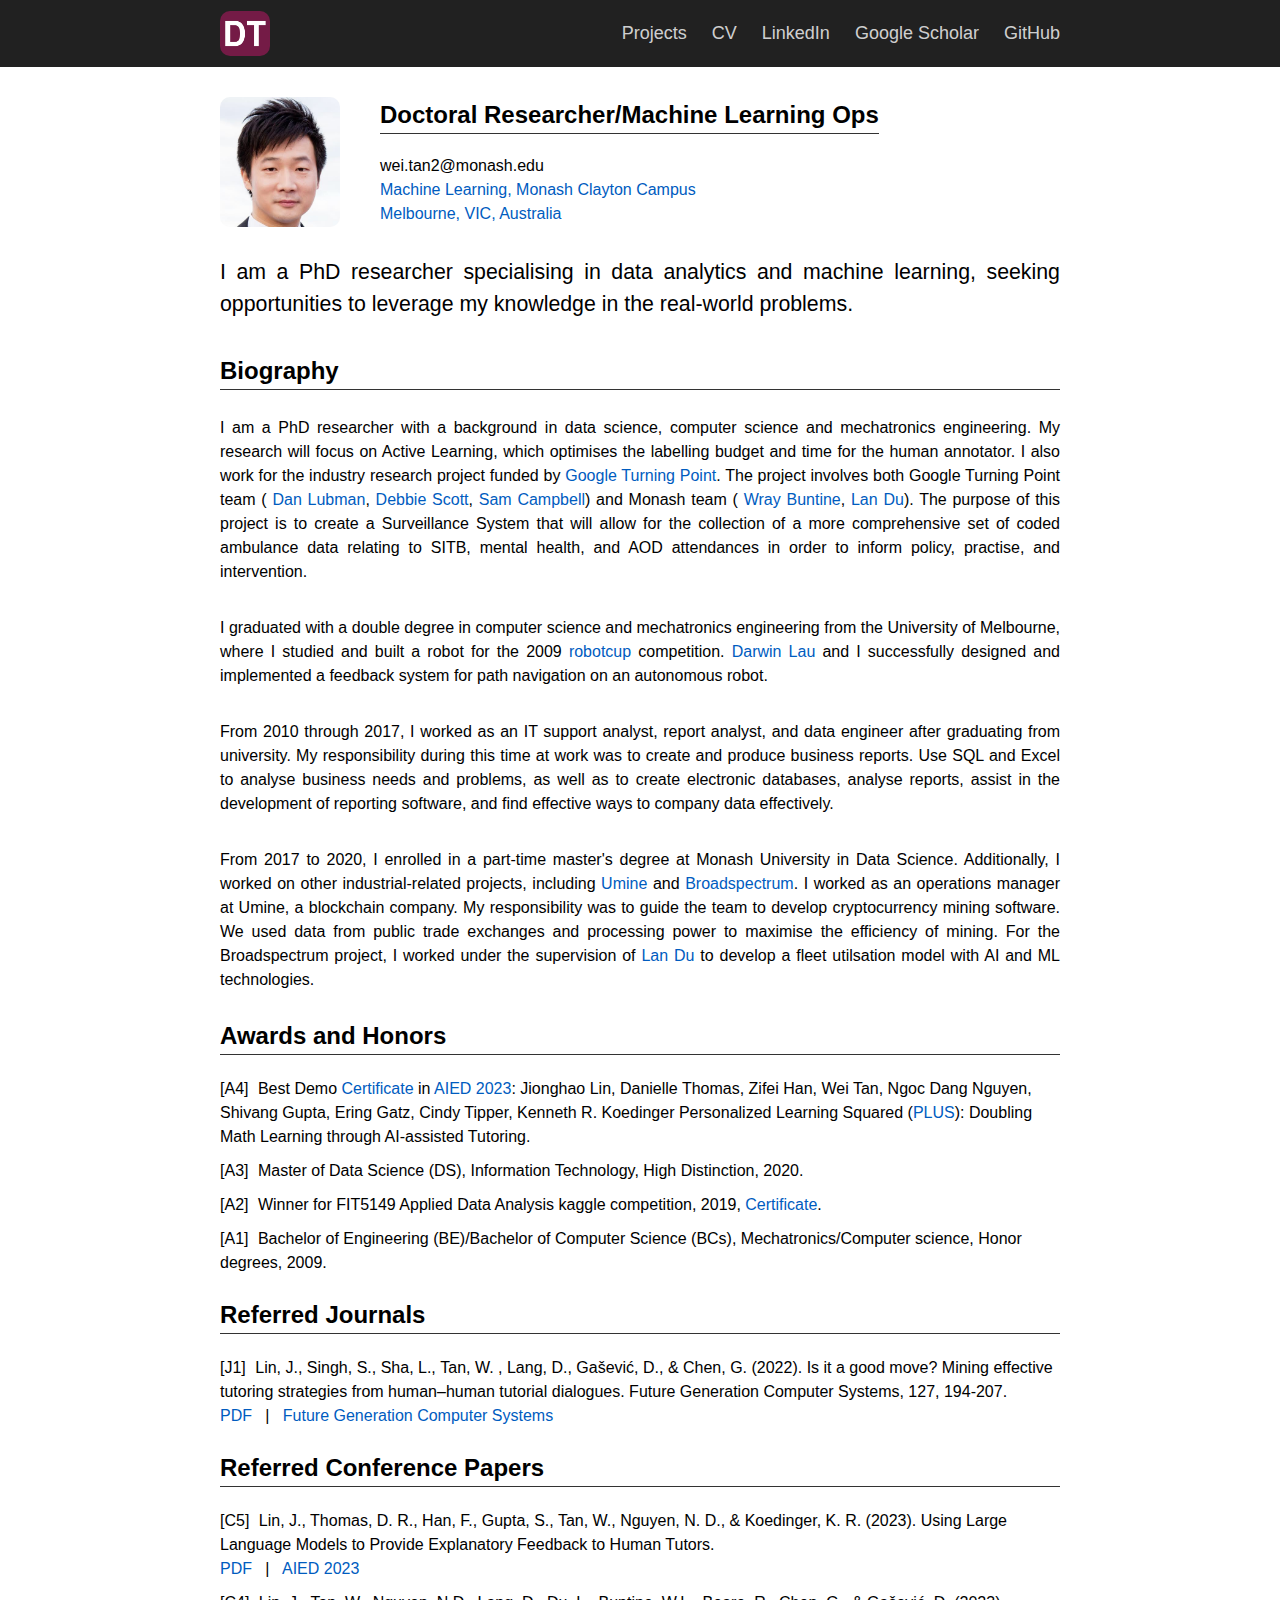
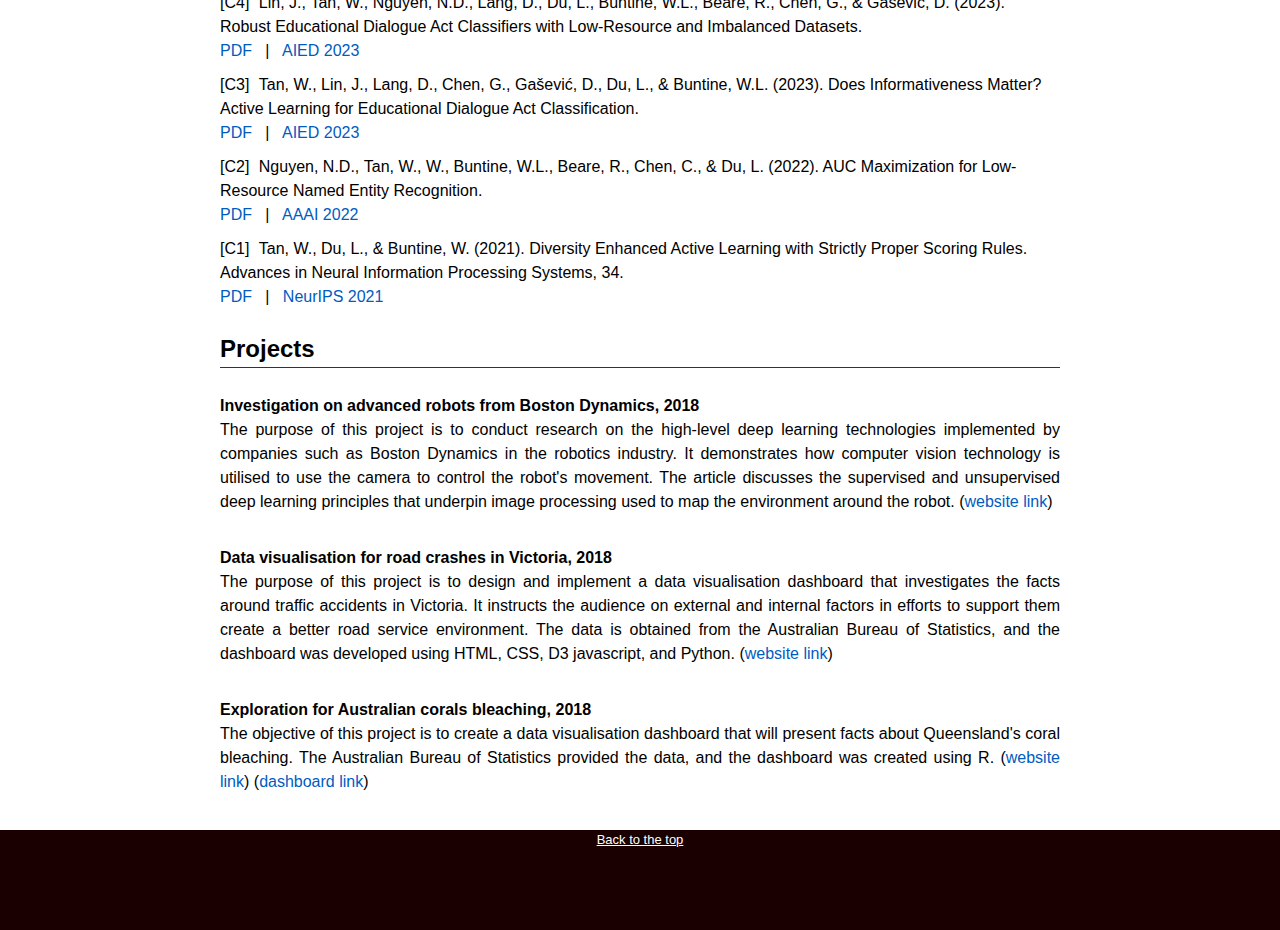
<file: index.html>
<!DOCTYPE html>
<html>
	<head>
		<meta http-equiv="Content-type" content="text/html; charset=utf-8";/>
		<link href="css/style.css" rel="stylesheet" type="text/css" media="all" />
		<title>homepage</title>
	</head>
	<body>

		<div class="menu-container"><div class="menu">
			<div class="menu-table flex-row-space-between">
			  <div class="logo flex-row-center">

				<a><img class="image" src="image/dt.png" width="50" height="45"></a>
			  </div>
			  <a class="menu-button" tabindex="0" href="javascript:void(0)">
				<img class="noselect" src="img/menu.png">
			  </a>
			  <div class="menu-items flex-row-center flex-item">
				<a href="http://dwtpg.wordpress.com/">Projects</a>
				<a href="docs/WeiTanResume12Jan20.pdf">CV</a>
				<a href="https://www.linkedin.com/in/david-tan-66581a59/">LinkedIn</a>
				<a href="https://scholar.google.com/citations?user=5c6UyZwAAAAJ&hl=en">Google Scholar</a>
				<a href="https://github.com/davidtw999/">GitHub</a>
			  </div>
			</div>
		  </div>
		</div>


		  <div class="content-container">
			<div class="content">
			  <div class="content-table flex-column">
				<div class="flex-row">
				  <div class="flex-item flex-column">
					<img class="image" id="me" src="img/davidPhoto.jpg", width = 120, height = 130>
				  </div>
				  <div class="flex-item flex-column">
					<h2>Doctoral Researcher/Machine Learning Ops</h2>
					<hr>
					<p class="text">
					  wei.tan2@monash.edu<br>
					 <a href="https://www.monash.edu/it/dsai/machine-learning/our-people">Machine Learning, Monash Clayton Campus</a><br>
					 <a href="https://www.google.com/maps/place/Melbourne+VIC/@-37.9712369,144.4926746,9z/data=!3m1!4b1!4m5!3m4!1s0x6ad646b5d2ba4df7:0x4045675218ccd90!8m2!3d-37.8136276!4d144.9630576">Melbourne, VIC, Australia</a>
					</p>
				  </div>
				</div>
		
				<div class="flex-row">
				  <div class="flex-item flex-column">
					<p class="text-justify" style="font-size: 16pt;">
					  I am a PhD researcher specialising in data analytics and machine learning, 
					  seeking opportunities to leverage my knowledge in the real-world problems. 

					</p>
                    </div>
                </div>
                  
                <div class="flex-row">
                    <div class="flex-item flex-column">
					<h2>Biography</h2>
					<hr>
					<p class="text-justify">
					  I am a PhD researcher with a background in data science, computer science and mechatronics engineering. My research will focus on Active Learning, 
					  which optimises the labelling budget and time for the human annotator. 
					  I also work for the industry research project funded by <a href="https://www.turningpoint.org.au/" target="_blank"> Google Turning Point</a>.
					  The project involves both 
					  Google Turning Point team 
					  (<a href="https://www.turningpoint.org.au/about-us/people/dan-lubman" target="_blank"> Dan Lubman</a>, 
					  <a href="https://www.turningpoint.org.au/research/people/debbie-scott" target="_blank"> Debbie Scott</a>, 
					  <a href="https://www.turningpoint.org.au/research/people/sam-campbell" target="_blank"> Sam Campbell</a>) 
					  and 
					  Monash team 
					  (<a href="https://research.monash.edu/en/persons/wray-buntine" target="_blank"> Wray Buntine</a>, 
					  <a href="https://research.monash.edu/en/persons/lan-du" target="_blank"> Lan Du</a>). 
					  The purpose of this project is to create a Surveillance System that will allow for the collection of a more 
					  comprehensive set of coded ambulance data relating to SITB, mental health, and AOD attendances 
					  in order to inform policy, practise, and intervention. </p>

					  <p class="text-justify">I graduated with a double degree in computer science and mechatronics engineering from the University of Melbourne, 
					  where I studied and built a robot for the 2009 <a href="http://robocup.org" target="_blank">robotcup</a> competition.
					  <a href="https://scholar.google.com.au/citations?user=nMD3e0cAAAAJ&hl=en" target="_blank">Darwin Lau</a> and I successfully designed and implemented a feedback system 
					 for path navigation on an autonomous robot.</p>
					 <p class="text-justify">From 2010 through 2017, I worked as an IT support analyst, report analyst, 
						 and data engineer after graduating from university. 
						 My responsibility during this time at work was to create and produce business reports. 
						 Use SQL and Excel to analyse business needs and problems, as well as to create electronic databases, 
						 analyse reports, assist in the development of reporting software, 
						 and find effective ways to company data effectively. </p>
					 <p class="text-justify">From 2017 to 2020, I enrolled in a part-time master's degree at Monash University in Data Science.
						Additionally, I worked on other industrial-related projects, including <a href="https://www.linkedin.com/company/umine-io/about/" target="_blank">Umine</a> and <a href="http://www.broadspectrum.com" target="_blank"> Broadspectrum</a>.
						 I worked as an operations manager at Umine, a blockchain company.
						 My responsibility was to guide the team to develop cryptocurrency mining software. 
						 We used data from public trade exchanges and processing power to maximise the efficiency of mining.
						 For the Broadspectrum project, I worked under the supervision of <a href="https://research.monash.edu/en/persons/lan-du" target="_blank"> Lan Du</a> to develop a fleet utilsation model with AI and ML technologies.
					 </p>
				
					
                    </div></div>  
                               
                <div class="flex-row">
                    <div class="flex-item flex-column">  
					<h2>Awards and Honors</h2>
					<hr>
					<!--This list is reversed on the website due to reverse number listing-->
					<ol class="publication A-list">

					  <li>
						<p class="text-small-margin">
							Bachelor of Engineering (BE)/Bachelor of Computer Science (BCs), Mechatronics/Computer science, Honor degrees,
						  2009.
						</p>
					  </li>
					  
					  <li>
						<p class="text-small-margin">
						  Winner for FIT5149 Applied Data Analysis kaggle competition, 2019, <a href="docs/Monash5149Certificate.jpeg" target="_blank">Certificate</a>. 
						</p>
					  </li>
					  <li>
						<p class="text-small-margin">
						  Master of Data Science (DS), Information Technology, High Distinction, 2020.
						</p>
					  </li>
					  <li>
						<p class="text-small-margin">
						Best Demo <a href="docs/AIED_bestrewards_fit.jpg" target="_blank">Certificate</a> in <a href="https://www.tutors.plus" target="_blank">AIED 2023</a>: Jionghao Lin, Danielle Thomas, Zifei Han, Wei Tan, Ngoc Dang Nguyen, Shivang Gupta, Ering Gatz, Cindy Tipper, Kenneth R. Koedinger
						  Personalized Learning Squared (<a href="https://www.aied2023.org/best_papers.html" target="_blank">PLUS</a>): Doubling Math Learning through AI-assisted Tutoring.
						</p>
					  </li>
					</ol>
                  </div>
                </div>
                        
                <div class="flex-row">
                    <div class="flex-item flex-column">
					<h2>Referred Journals</h2>
					<hr>
					<ol class="publication J-list">

					  <li>
						<p class="text-small-margin">
							Lin, J., Singh, S., Sha, L., <b> Tan, W. </b>, Lang, D., Gašević, D., & Chen, G. (2022). Is it a good move? Mining effective tutoring strategies from human–human tutorial dialogues. Future Generation Computer Systems, 127, 194-207.
						  <br>
						  <a href="docs/1-s2.0-S0167739X21003393-main.pdf" target="_blank">PDF</a>
						  &nbsp;&nbsp;|&nbsp;&nbsp;
						  <a href="https://pdf.sciencedirectassets.com/271521/1-s2.0-S0167739X21X00106/1-s2.0-S0167739X21003393/main.pdf?X-Amz-Security-Token=IQoJb3JpZ2luX2VjEGsaCXVzLWVhc3QtMSJIMEYCIQDZj1h%2FdAmdDIeFx%2BAYoKXNwBkGYL7IrpS5QHbWo4rYHwIhAKXaYYJ6REaz9tSfZaDV0NZBPPfsQuNPeg2lFc7CwTv2KtIECEQQBBoMMDU5MDAzNTQ2ODY1IgxRT3gzyeZstdO06QEqrwTbLKBo4SW3T3ocu18grqFMxYJWtr3W%2FgpgAJmwNE6dVk6TiNBiXTZrJGRnPI309mk5bcUX1vnITzPc1%2BeQ26iKXy%2B80flR3JSIJu20QTs14V89k6KjrDNgFXgzYNEq%2BQfTUx6DvkcqDAwmg4Jo%2FpLN8DJqwov1npV6N0BfiOCl5siOswGG%2Bm%2FK3Jdmb1Ad00aWF4AazUD9ZPceU8w4OOVHzZycyZvDNgAoTIYuW19SGBTfTtn2ecnp0FvPENt37FbfDwU9VcfHA008dZQzLohv0VdPxHM2xCiWogxWo2k375xhpu2WRdbZpaZx5kvZgzlK2ROYyYgR52r19HuBS8C7moYySKIW8OUC4bik%2BU4pFSlGtXooV1scGuxl8%2FMAghjkcFAY%2BSzRuMdCoHin0Yd9lHFaWodIDLi8uk8FgrG%2BvjFuUvlv%2BLuOJMf%2BKISMI1UtFYpHyjaIsrLuvWrBF6VpTpg49IPEpuaidBQyvvFmtOZnJoDxO4h5mLwDptLRT3pZZvBekEG63qZ5oZ9DqbFJsyuvk4abb%2F6%2BRLMk6mv1PpEyGv3S6%2FnKFdS%2BKemzeQB%2BXRp7ZW8paab1DoUUHNxcH6UEa6a1EdYguRZN0bGLryrhXUpK981ztbvlnDOsQhG7mE30SPAtfRnl%2FrRPu3Q0N2YPkHYkifCGbcmP6CbopZ8I4JLXukryuF6xpQgLBzYPCyDkPJGJ59YyxnIZXz7FUYw5MPPLSILBeg5dri5LMNLG85MGOqgBP0SE3I%2BDzXaO58IatHDWSNhNtihjaQ4XLRmdNxXNN%2F7OkMxpuonfkZIftCrM7z2p4Mlcn9gXiMkto8JmCC7LVKRIWfz3XuGB%2BrPr357xKT9fcTZ6Dbam8tgSsUCwUR7HZ3%2FmSURbNSMhtYmpLK6J%2B0mNXfHyDqsj2Tajwb9uw0ggzLJnUx2r4%2FUqupplbmbJUasSLIZyNhZ4qyearUvj4LjNvy%2Bp6TE2&X-Amz-Algorithm=AWS4-HMAC-SHA256&X-Amz-Date=20220512T113714Z&X-Amz-SignedHeaders=host&X-Amz-Expires=300&X-Amz-Credential=ASIAQ3PHCVTYXEA3QJFC%2F20220512%2Fus-east-1%2Fs3%2Faws4_request&X-Amz-Signature=886293eb194fc1592e360814717eac32ff4968a1e9ff36c1d9b26d80e247f60b&hash=059784b6248e5c22f5aa1650a14e27f3ad81cd847a4f05dd6175888ec32074af&host=68042c943591013ac2b2430a89b270f6af2c76d8dfd086a07176afe7c76c2c61&pii=S0167739X21003393&tid=spdf-2397c682-f925-4233-9124-d8308f18738b&sid=188333a470b6b34dc6598ee7dfa821518d3dgxrqa&type=client&ua=4d5600550b02515952095c&rr=70a2dc796f975a85" target="_blank">Future Generation Computer Systems</a>
						</p>
					  </li>
					</ol>
					<!--This list is reversed on the website due to reverse number listing-->
                    </div>
                  </div>
                  
                 <div class="flex-row">
                    <div class="flex-item flex-column">
					<h2>Referred Conference Papers</h2>
					<hr>
					<!--This list is reversed on the website due to reverse number listing-->
					<ol class="publication C-list">
					<li>
						<p class="text-small-margin">
							<b>Tan, W.</b>, Du, L., & Buntine, W. (2021). Diversity Enhanced Active Learning with Strictly Proper Scoring Rules. Advances in Neural Information Processing Systems, 34.
							<br>
							<a href="docs/NeurIPS-2021-diversity-enhanced-active-learning-with-strictly-proper-scoring-rules-Paper.pdf" target="_blank">PDF</a>
							&nbsp;&nbsp;|&nbsp;&nbsp;
							<a href="https://proceedings.neurips.cc/paper/2021/file/5a7b238ba0f6502e5d6be14424b20ded-Paper.pdf" target="_blank">NeurIPS 2021</a>
						</p>
					</li>
					<li>
						<p class="text-small-margin">
							Nguyen, N.D., <b>Tan, W.</b>, W., Buntine, W.L., Beare, R., Chen, C., & Du, L. (2022). AUC Maximization for Low-Resource Named Entity Recognition.
							<br>
							<a href="docs/2212.04800.pdf" target="_blank">PDF</a>
							&nbsp;&nbsp;|&nbsp;&nbsp;
							<a href="https://arxiv.org/pdf/2212.04800.pdf" target="_blank">AAAI 2022</a>
						</p>
					</li>
					<li>
						<p class="text-small-margin">
							<b>Tan, W.</b>, Lin, J., Lang, D., Chen, G., Gašević, D., Du, L., & Buntine, W.L. (2023). Does Informativeness Matter? Active Learning for Educational Dialogue Act Classification.
							<br>
							<a href="docs/2304.05578.pdf" target="_blank">PDF</a>
							&nbsp;&nbsp;|&nbsp;&nbsp;
							<a href="https://arxiv.org/pdf/2304.05578.pdf" target="_blank">AIED 2023</a>
						</p>
					</li>
					<li>
						<p class="text-small-margin">
							Lin, J., <b>Tan, W.</b>, Nguyen, N.D., Lang, D., Du, L., Buntine, W.L., Beare, R., Chen, G., & Gašević, D. (2023). Robust Educational Dialogue Act Classifiers with Low-Resource and Imbalanced Datasets.
							<br>
							<a href="docs/2304.07499.pdf" target="_blank">PDF</a>
							&nbsp;&nbsp;|&nbsp;&nbsp;
							<a href="https://arxiv.org/pdf/2304.07499.pdf" target="_blank">AIED 2023</a>
						</p>
					</li>
					<li>
						<p class="text-small-margin">
							Lin, J., Thomas, D. R., Han, F., Gupta, S.,<b> Tan, W.</b>, Nguyen, N. D., & Koedinger, K. R. (2023). Using Large Language Models to Provide Explanatory Feedback to Human Tutors.
							<br>
							<a href="docs/2306.15498.pdf" target="_blank">PDF</a>
							&nbsp;&nbsp;|&nbsp;&nbsp;
							<a href="https://arxiv.org/pdf/2306.15498.pdf" target="_blank">AIED 2023</a>
						</p>
					</li>
                	</ol> 
                     </div>
                  </div>
				
				  <!--Start Projects-->
				  <div class="flex-row full-width">
					<div class="flex-item flex-column full-width">
					  <h2>Projects</h2>
					  <hr>
					</div>
				  </div>
                  
				  <div class="flex-row">
					<div class="flex-item flex-item-stretch-6 flex-column">
					  <p class="text-justify">
						<span class="highlight-text">Investigation on advanced robots from Boston Dynamics, 2018</span><br>
						The purpose of this project is to conduct research on the high-level deep learning technologies implemented by companies such as Boston Dynamics in the robotics industry. 
						It demonstrates how computer vision technology is utilised to use the camera to control the robot's movement. 
						The article discusses the supervised and unsupervised deep learning principles that underpin image processing used to map the environment around the robot.
						(<a href="https://dwtpg.wordpress.com/2020/01/27/investigation-on-advanced-robots-from-boston-dynamics/" target="_blank">website link</a>)
					  </p>
					</div>
				  </div>
                  
				  <div class="flex-row">
					<!-- <div class="flex-item flex-item-stretch flex-column">
					  <img class="image max-width-600" src="img/earthtime-editor.png">
					</div> -->
					<div class="flex-item flex-item-stretch-6 flex-column">
					  <p class="text-justify">
						<span class="highlight-text">Data visualisation for road crashes in Victoria, 2018</span><br>
						The purpose of this project is to design and implement a data visualisation dashboard that investigates the facts around traffic accidents in Victoria. It instructs the audience on external and internal factors in efforts to support them create a better road service environment.
The data is obtained from the Australian Bureau of Statistics, and the dashboard was developed using HTML, CSS, D3 javascript, and Python.
						(<a href="https://dwtpg.wordpress.com/2020/01/22/data-visualisation-for-road-crashes-in-victoria-from-2006-2017/" target="_blank">website link</a>)
					  </p>
					</div>
				  </div>
                  
				  <div class="flex-row">
					<div class="flex-item flex-item-stretch-6 flex-column">
						<p class="text-justify">
						  <span class="highlight-text">Exploration for Australian corals bleaching, 2018</span><br>
						  The objective of this project is to create a data visualisation dashboard that will present facts about Queensland's coral bleaching. The Australian Bureau of Statistics provided the data, and the dashboard was created using R.
						  (<a href="https://dwtpg.wordpress.com/2020/01/18/the-journey-begins/" target="_blank">website link</a>)
						  (<a href="https://davidtan.shinyapps.io/BleachedCoral/" target="_blank">dashboard link</a>)
						</p>
					  </div>
				  </div>
				  
				  
				
				  <!--End Projects-->
				</div>
			  </div>
			</div>
	
                
        <div class="bottom">
            <a href="index.html">Back to the top</a>
        </div>


		
	</body>
</html>
</file>
<file: css/style.css>
/**/

  /*************************************************************************
 * GitHub: https://github.com/yenchiah/project-website-template
 * Version: v3.11
 * This CSS file is for the website frame
 * If you want to keep this template updated, avoid modifying this file
 * Instead, add your own CSS in the index.css
 *************************************************************************/

html,
body {
  margin: 0;
  padding: 0;
  background-color: white;
  font-family: 'Open Sans', Helvetica, Arial, sans-serif;
  left: 0;
  right: 0;
  width: auto;
}

a {
  outline: none;
  cursor: pointer;
}

img {
  -webkit-touch-callout: none;
  -webkit-user-select: none;
  -khtml-user-select: none;
  -moz-user-select: none;
  -ms-user-select: none;
  user-select: none;
}

video {
  -webkit-touch-callout: none;
  -webkit-user-select: none;
  -khtml-user-select: none;
  -moz-user-select: none;
  -ms-user-select: none;
  user-select: none;
}

h2 {
  font-size: 24px;
  margin: 10px 0 0 0;
  padding: 0;
  font-weight: bold;
  font-family: 'Open Sans', Helvetica, Arial, sans-serif;
}

h3 {
  font-size: 18px;
  margin: 10px 0 0 0;
  padding: 0;
  font-weight: bold;
  font-family: 'Open Sans', Helvetica, Arial, sans-serif;
}

ul {
  margin: 10px 0 10px 0;
}

hr {
  border: 0;
  height: 1px;
  background: #333;
  margin: 0 0 10px 0;
}

.menu-container {
  z-index: 2;
  position: relative;
  width: 100%;
  background-color: #212121;
  min-width: 300px;
  -webkit-touch-callout: none;
  -webkit-user-select: none;
  -khtml-user-select: none;
  -moz-user-select: none;
  -ms-user-select: none;
  user-select: none;
}

.menu {
  position: relative;
  margin: 0 auto;
  max-width: 900px;
}

.menu-table {
  padding: 10px 10px;
  width: 100%;
  margin: 0;
}

.menu-highlight {
  color: rgb(255, 255, 255) !important;
  opacity: 1 !important;
  font-weight: 700 !important;
}

.logo {
  margin-left: 20px;
}

.logo a {
  color: rgba(255, 255, 255, 0.8);
  font-family: 'Open Sans Condensed', Helvetica, Arial, sans-serif;
  font-size: 30px;
  text-decoration: none;
  font-weight: 700;
  flex: 1 auto;
}

.menu-button {
  width: 40px;
  height: 40px;
  display: none;
  cursor: pointer;
  margin-right: 20px;
}

.menu-button img {
  width: 30px;
  height: 30px;
}

.menu-items a {
  color: rgba(255, 255, 255, 0.8);
  text-decoration: none;
  font-weight: 400;
  font-size: 18px;
  flex: 1 auto;
  transition: opacity 0.1s ease-in-out;
  -moz-transition: opacity 0.1s ease-in-out;
  -webkit-transition: opacity 0.1s ease-in-out;
  font-family: 'Open Sans', Helvetica, Arial, sans-serif;
  white-space: nowrap;
}

.menu-items a:not(:last-child) {
  margin-right: 25px;
}

.menu-items a:hover {
  color: rgb(255, 255, 255);
  opacity: 1;
}

.content-container {
  z-index: 1;
  position: relative;
  width: 100%;
  min-width: 300px;
}

.content {
  position: relative;
  margin: 0 auto;
  font-size: 16px;
  font-family: 'Source Sans Pro', Helvetica, Arial, sans-serif;
  font-weight: 300;
  line-height: 1.5;
  max-width: 900px;
}

.content p a {
  text-decoration: none;
  color: #005cbf;
}

.content p a:hover {
  text-decoration: underline;
}

.content-table {
  padding: 20px 10px;
  width: 100%;
  margin: 0;
}

.flex-column {
  display: flex;
  flex-direction: column;
  flex-wrap: wrap;
  justify-content: flex-start;
  align-items: stretch;
  align-content: stretch;
  box-sizing: border-box;
}

.flex-row-space-between {
  display: flex;
  flex-direction: row;
  flex-wrap: wrap;
  justify-content: space-between;
  align-items: center;
  align-content: stretch;
  box-sizing: border-box;
}

.flex-row {
  display: flex;
  flex-direction: row;
  flex-wrap: wrap;
  justify-content: flex-start;
  align-items: center;
  align-content: stretch;
  box-sizing: border-box;
}

.flex-row-center {
  display: flex;
  flex-direction: row;
  flex-wrap: wrap;
  justify-content: center;
  align-items: center;
  align-content: stretch;
  box-sizing: border-box;
}

.flex-item-stretch {
  flex: 1 auto;
}

.flex-item-stretch-2 {
  flex: 1 auto;
}

.flex-item-stretch-3 {
  flex: 1 auto;
}

.flex-item-stretch-4 {
  flex: 1 auto;
}

.flex-item-stretch-5 {
  flex: 1 auto;
}

.flex-item {
  margin: 0 20px;
}

.left-align {
  float: left;
}

.right-align {
  float: right;
}

.full-width {
  width: 100%;
}

.badge-text {
  font-size: 30px;
  font-weight: 700;
}

.text {
  margin: 10px 0 10px 0;
  padding: 0;
}

.text-large-margin {
  margin: 15px 0 15px 0;
  padding: 0;
}

.text-small-margin {
  margin: 5px 0 5px 0;
  padding: 0;
}

.text-no-margin {
  margin: 0;
  padding: 0;
}

.image {
  border-radius: 10px;
  /* width: 100%; */
  margin: 1px 0;
  -webkit-touch-callout: none;
  -webkit-user-select: none;
  -khtml-user-select: none;
  -moz-user-select: none;
  -ms-user-select: none;
  user-select: none;
  display: flex;
}

.image img,
.image video {
  width: 100%;
  height: auto;
  box-sizing: border-box;
  display: table-cell;
  overflow: hidden;
  border-radius: 2px;
}

.adaptive-image {
  background-position: center;
  background-repeat: no-repeat;
  background-size: cover;
}

.image-wrap-text {
  float: left;
  margin: 5px 40px 25px 0;
}

.image-caption {
  width: 100%;
  text-align: center;
  margin-top: -10px;
  margin-bottom: 10px;
}

.max-width-400 {
  max-width: 400px;
}

.max-width-140 {
  max-width: 140px;
}

ol.publication {
  display: flex;
  flex-direction: column-reverse;
  list-style: none;
  margin: 7px 0 7px 0;
  padding: 0;
  flex-wrap: wrap;
}

ol.publication li {
  display: flex;
  align-items: baseline;
  margin: 0;
  padding: 0;
}

ol.publication li p:before {
  line-height: 1;
  margin-right: 5px;
}

ol.publication.C-list {
  counter-reset: C-counter;
}

ol.publication.C-list li p {
  counter-increment: C-counter;
}

ol.publication.C-list li p:before {
  content: "[C"counter(C-counter)"]";
}

ol.publication.J-list {
  counter-reset: J-counter;
}

ol.publication.J-list li p {
  counter-increment: J-counter;
}

ol.publication.J-list li p:before {
  content: "[J"counter(J-counter)"]";
}

ol.publication.T-list {
  counter-reset: T-counter;
}

ol.publication.T-list li p {
  counter-increment: T-counter;
}

ol.publication.T-list li p:before {
  content: "[T"counter(T-counter)"]";
}

ol.publication.O-list {
  counter-reset: O-counter;
}

ol.publication.O-list li p {
  counter-increment: O-counter;
}

ol.publication.O-list li p:before {
  content: "[O"counter(O-counter)"]";
}

ol.publication.P-list {
  counter-reset: P-counter;
}

ol.publication.P-list li p {
  counter-increment: P-counter;
}

ol.publication.P-list li p:before {
  content: "[P"counter(P-counter)"]";
}

ol.publication.M-list {
  counter-reset: M-counter;
}

ol.publication.M-list li p {
  counter-increment: M-counter;
}

ol.publication.M-list li p:before {
  content: "[M"counter(M-counter)"]";
}

ol.publication.F-list {
  counter-reset: F-counter;
}

ol.publication.F-list li p {
  counter-increment: F-counter;
}

ol.publication.F-list li p:before {
  content: "[F"counter(F-counter)"]";
}

ol.publication.A-list {
  counter-reset: A-counter;
}

ol.publication.A-list li p {
  counter-increment: A-counter;
}

ol.publication.A-list li p:before {
  content: "[A"counter(A-counter)"]";
}

.noselect {
  -webkit-touch-callout: none;
  -webkit-user-select: none;
  -khtml-user-select: none;
  -moz-user-select: none;
  -ms-user-select: none;
  user-select: none;
}

.center-align-content {
  display: flex;
  justify-content: center;
  align-items: center;
}

.left-align-content {
  display: flex;
  justify-content: flex-start;
  align-items: center;
}

.text-large {
  font-size: 20px;
}

.text-small {
  font-size: 12px;
}

.text-italic {
  font-style: italic;
}

.text-justify {
  text-align: justify;
}

.text-center {
  text-align: center;
}

.iframe-container {
  position: absolute;
  top: 61px;
  bottom: 0;
  left: 0;
  height: auto;
  width: 100%;
  min-width: 300px;
}

.iframe {
  border: 0;
  width: 100%;
  height: 100%;
}

.force-no-scroll {
  overflow-y: hidden;
}

.force-scroll {
  overflow-y: scroll;
}

.highlight-text {
  font-weight: bold;
}

.add-top-margin {
  margin-top: 15px;
}

.add-top-margin-small {
  margin-top: 5px;
}

.add-bottom-margin {
  margin-bottom: 15px;
}

.add-bottom-margin-small {
  margin-bottom: 5px;
}

.custom-text-info,
.custom-text-info p,
.custom-text-info a {
  color: #17a2b8;
}

.custom-text-info a:hover {
  color: #007082;
}

.custom-text-primary,
.custom-text-primary p,
.custom-text-primary a {
  color: #007bff;
}

.custom-text-primary a:hover {
  color: #005cbf;
}

.custom-text-danger,
.custom-text-danger p,
.custom-text-danger a {
  color: #dc3545;
}

.custom-text-danger a:hover {
  color: #a71120;
}

.gallery {
  display: flex;
  flex-direction: row;
  flex-wrap: wrap;
  justify-content: flex-start;
  align-items: center;
  align-content: stretch;
  box-sizing: border-box;
  width: 100%;
  padding: 0 10px;
}

.gallery a {
  border: 1px solid rgba(0, 0, 0, 0);
  color: black;
  text-decoration: none;
  padding: 10px;
  cursor: default;
  -webkit-touch-callout: none;
  -webkit-user-select: none;
  -khtml-user-select: none;
  -moz-user-select: none;
  -ms-user-select: none;
  user-select: none;
}

.gallery a>img,
.gallery a>video {
  border-radius: 2px;
  width: 100%;
  background-image: url(../img/loading.gif);
  background-repeat: no-repeat;
  background-size: 30px 30px;
  background-position: center;
  min-height: 50px;
}

.gallery a>div {
  width: 100%;
  text-align: center;
}

@media screen and (min-width: 900px) {
  .flex-item-stretch {
    flex: 1;
  }

  .flex-item-stretch-2 {
    flex: 2;
  }

  .flex-item-stretch-3 {
    flex: 3;
  }

  .flex-item-stretch-4 {
    flex: 4;
  }

  .flex-item-stretch-5 {
    flex: 5;
  }
}

@media screen and (max-width: 750px) {
  .logo {
    -webkit-tap-highlight-color: transparent;
  }

  .menu-items {
    display: none;
    width: 100%;
  }

  .menu-items a:first-child {
    margin-top: 10px;
  }

  .menu-items a {
    width: 100%;
    padding: 10px 0;
    border-top: 1px solid rgba(255, 255, 255, 0.5);
  }

  .menu-button {
    display: flex;
    flex-direction: row;
    flex-wrap: wrap;
    justify-content: flex-end;
    align-items: center;
    align-content: stretch;
    box-sizing: border-box;
    -webkit-tap-highlight-color: transparent;
  }

  .menu-button:focus {
    pointer-events: none;
  }

  .menu-button:focus+.menu-items {
    display: block;
  }

  .menu-button:focus+.menu-items a {
    display: block;
  }

  .menu-items:hover {
    display: block;
  }

  .menu-items>a {
    display: block;
  }

  .image-wrap-text {
    max-width: 100%;
    margin-bottom: 20px;
  }
}

@media screen and (min-width: 900px) {
  .gallery a {
    flex: 1 0 25%;
    max-width: 25%;
  }
}

@media screen and (min-width: 700px) and (max-width: 900px) {
  .gallery a {
    flex: 1 0 33.3%;
    max-width: 33.3%;
  }
}

@media screen and (min-width: 500px) and (max-width: 700px) {
  .gallery a {
    flex: 1 0 50%;
    max-width: 50%;
  }
}

@media screen and (max-width: 500px) {
  .gallery a {
    flex: 1 0 100%;
    max-width: 100%;
  }
}

.bottom{ 
	z-index: 2;
	position: relative;
	width: 100%;
	min-width: 300px;
	text-align:center;
	min-height: 100px;
	background-color:#1a0000;
	-webkit-touch-callout: none;
	-webkit-user-select: none;
	-khtml-user-select: none;
	-moz-user-select: none;
	-ms-user-select: none;
	user-select: none;
}




.bottom a{
	text-align:center;
	font-family:arial;
	font-size:13px;
	color:#fff;
}
</file>
